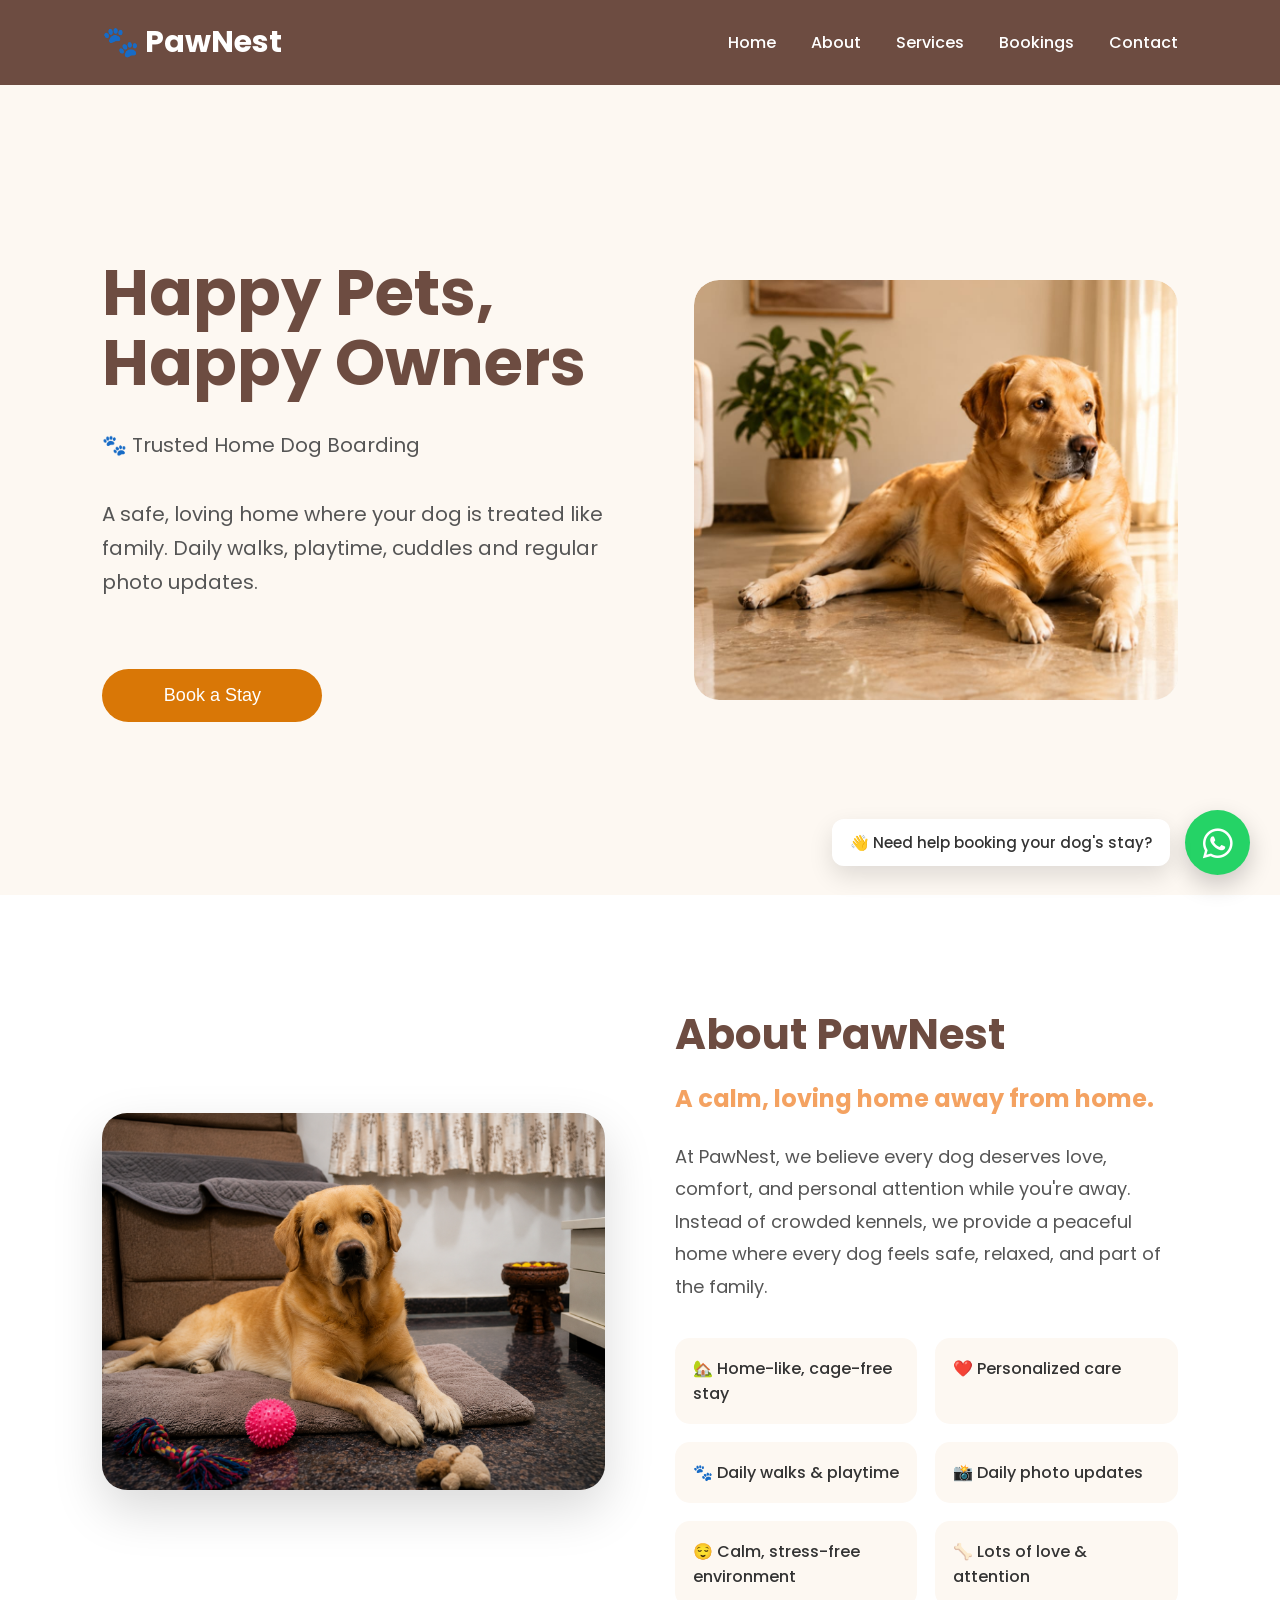
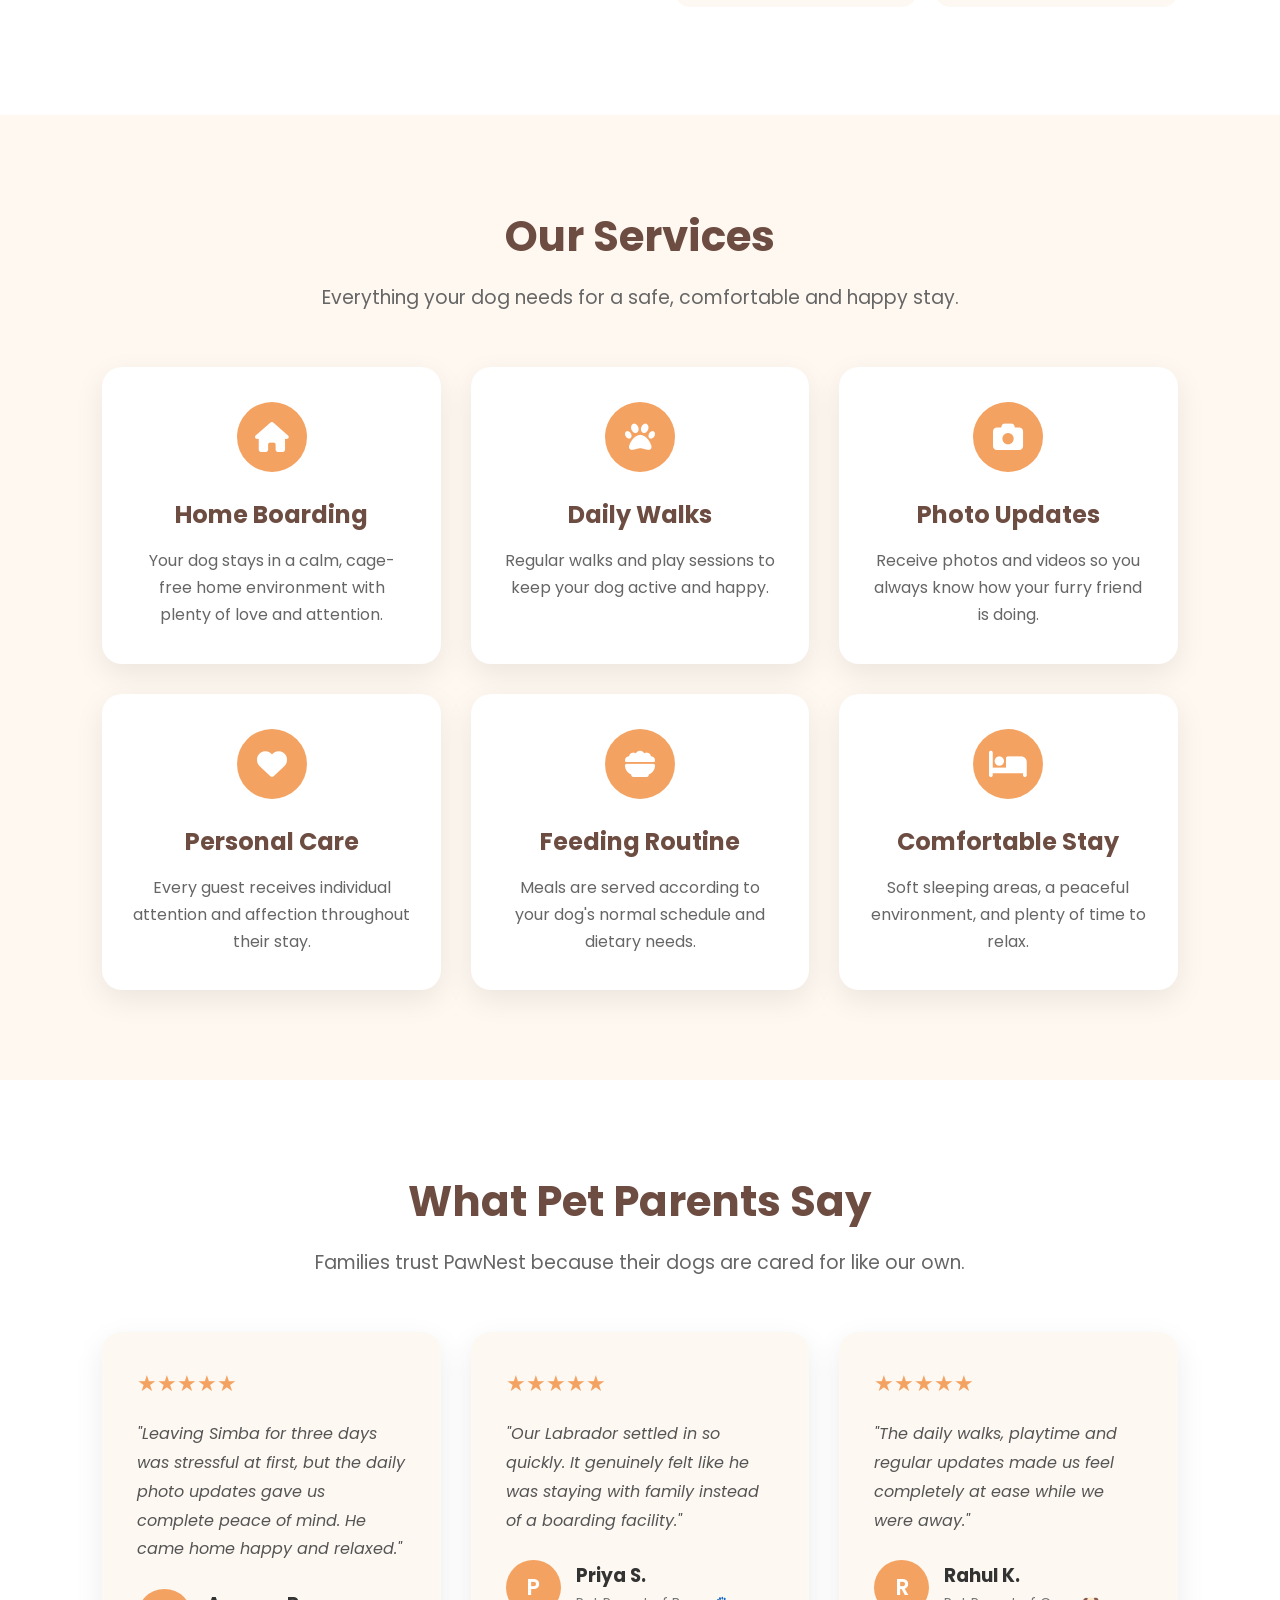
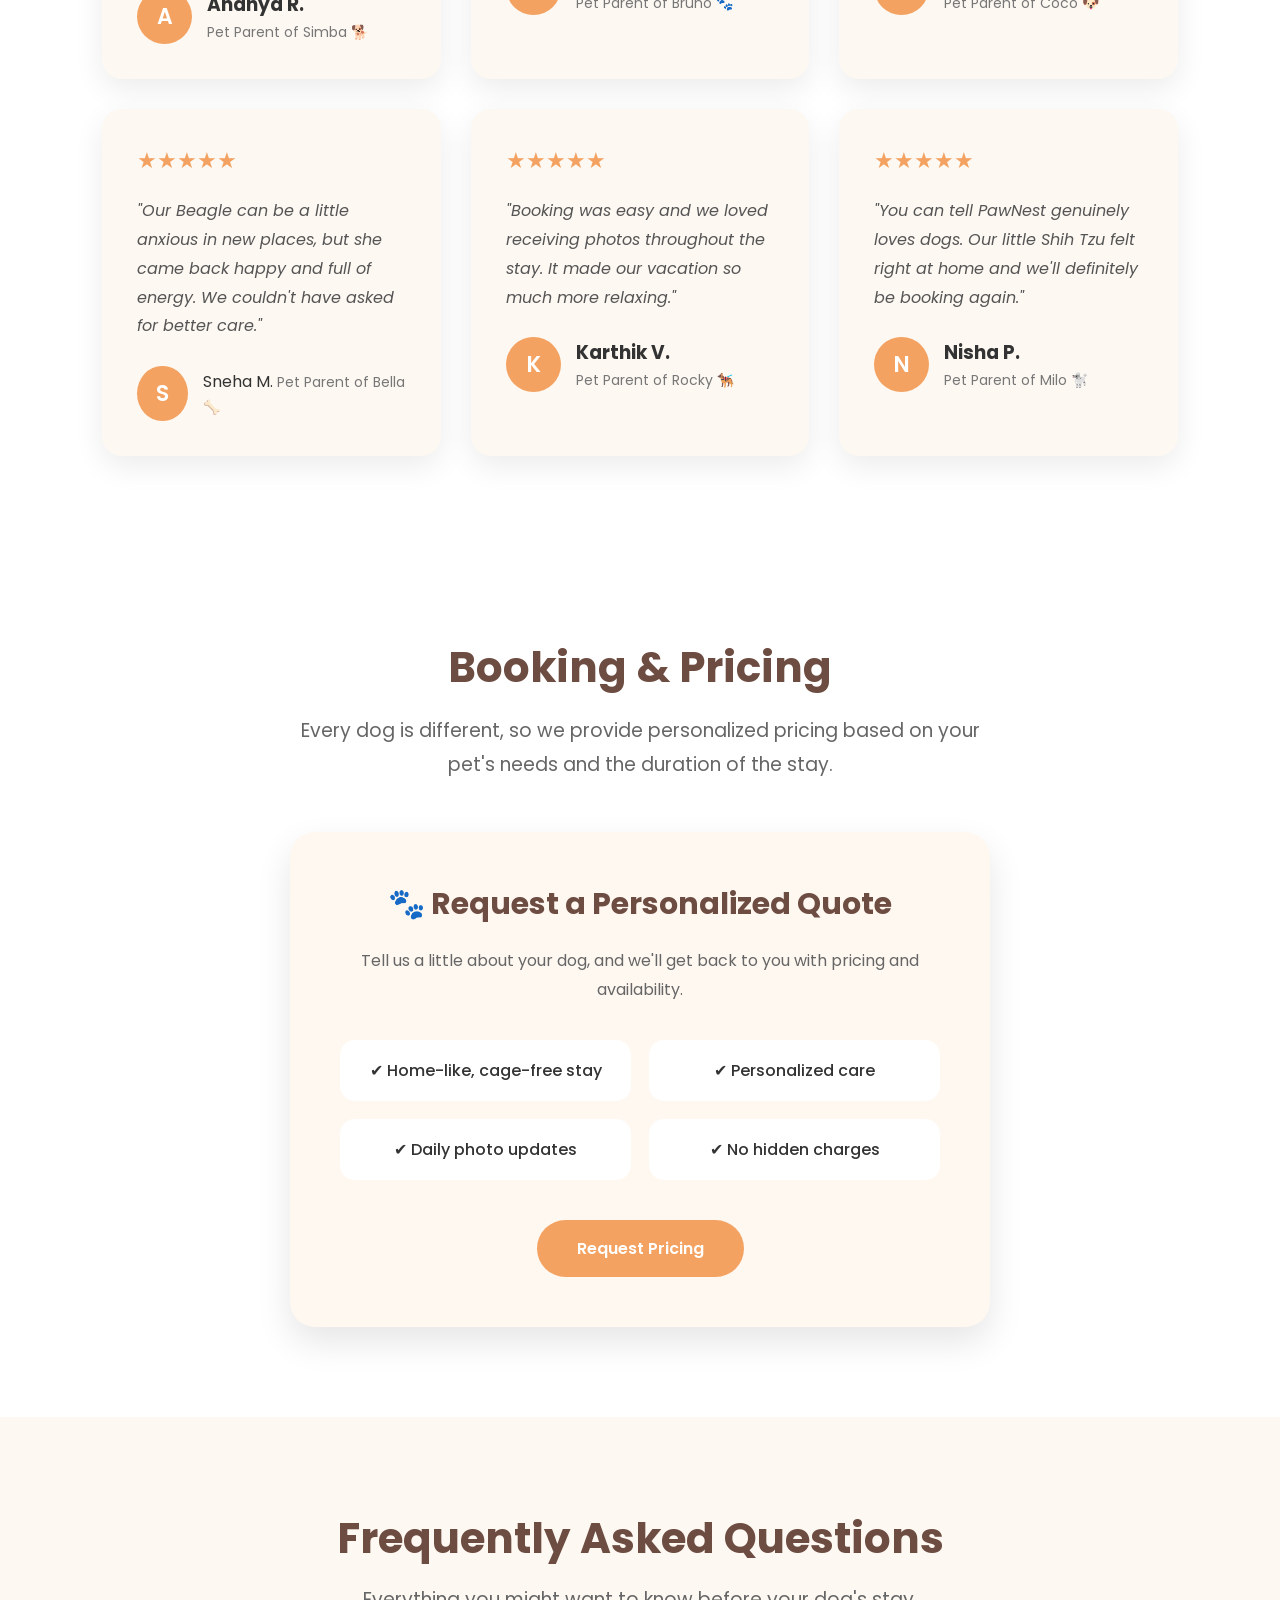
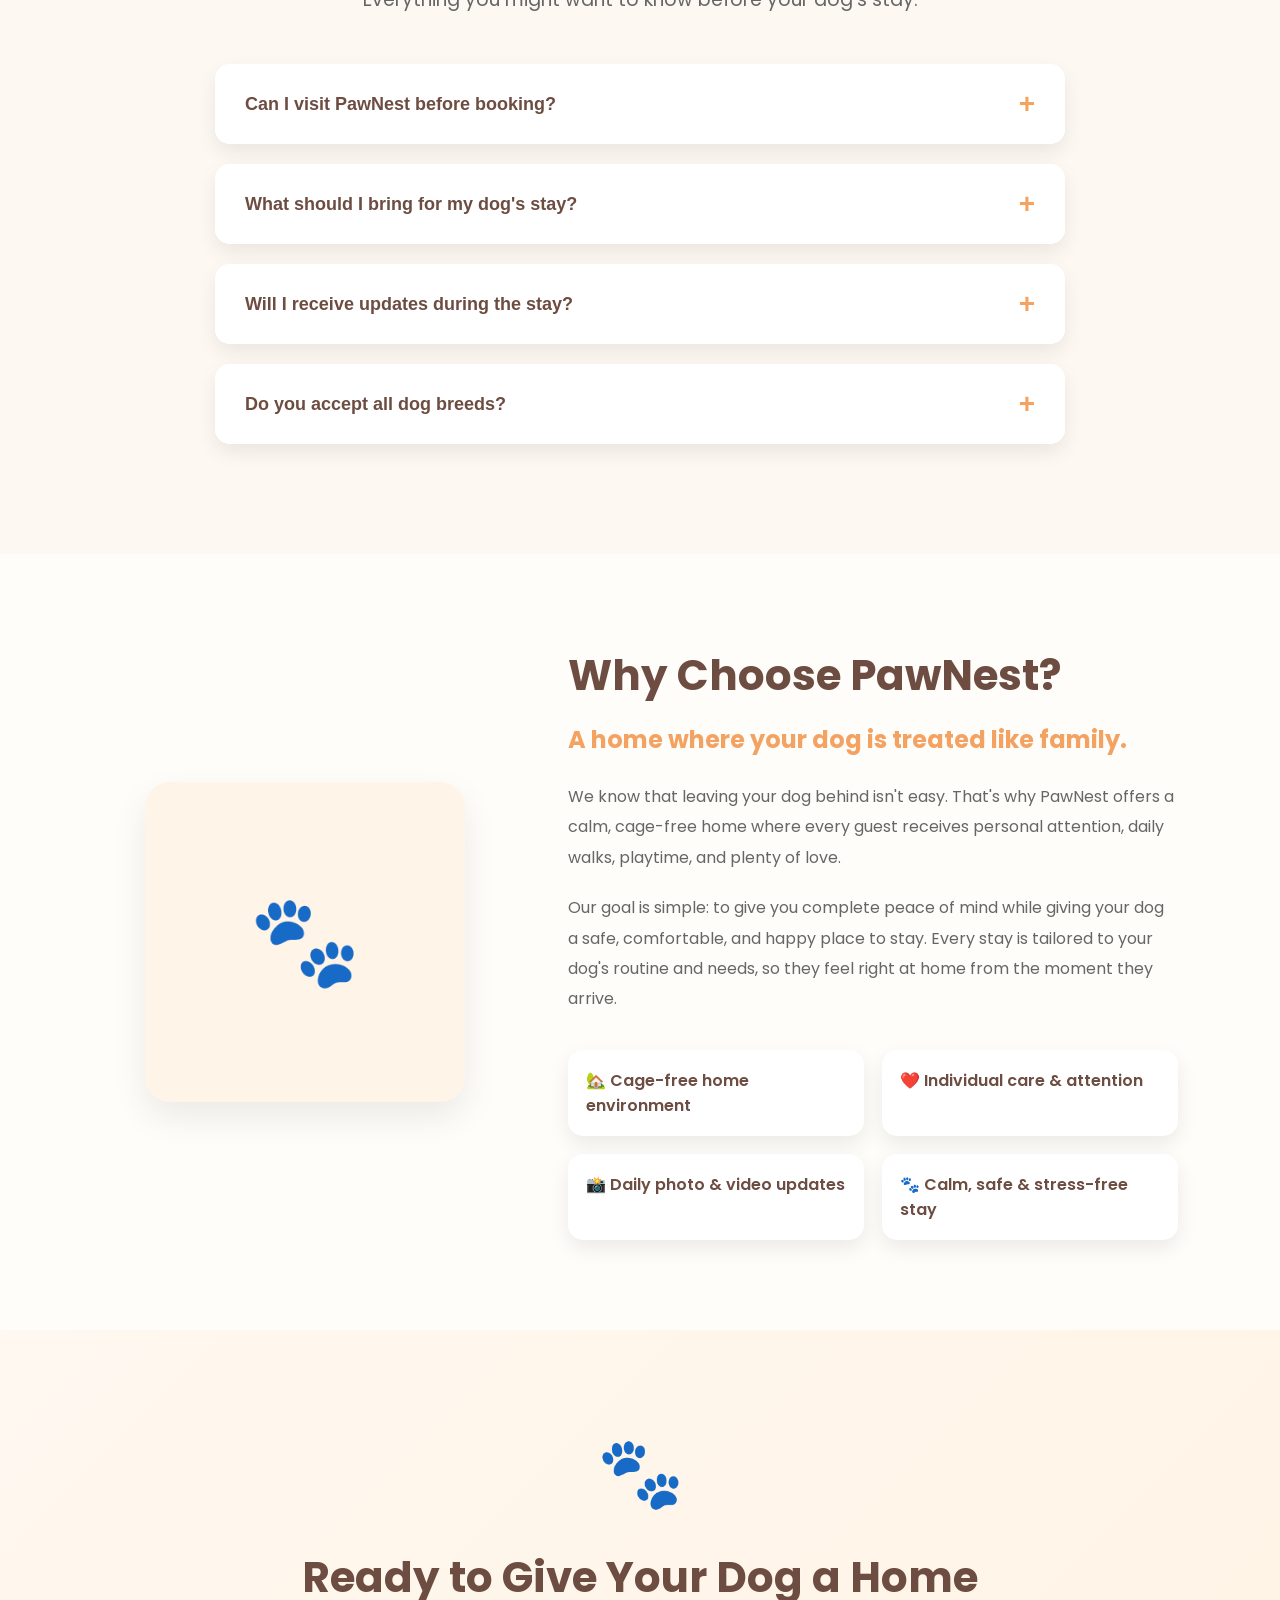
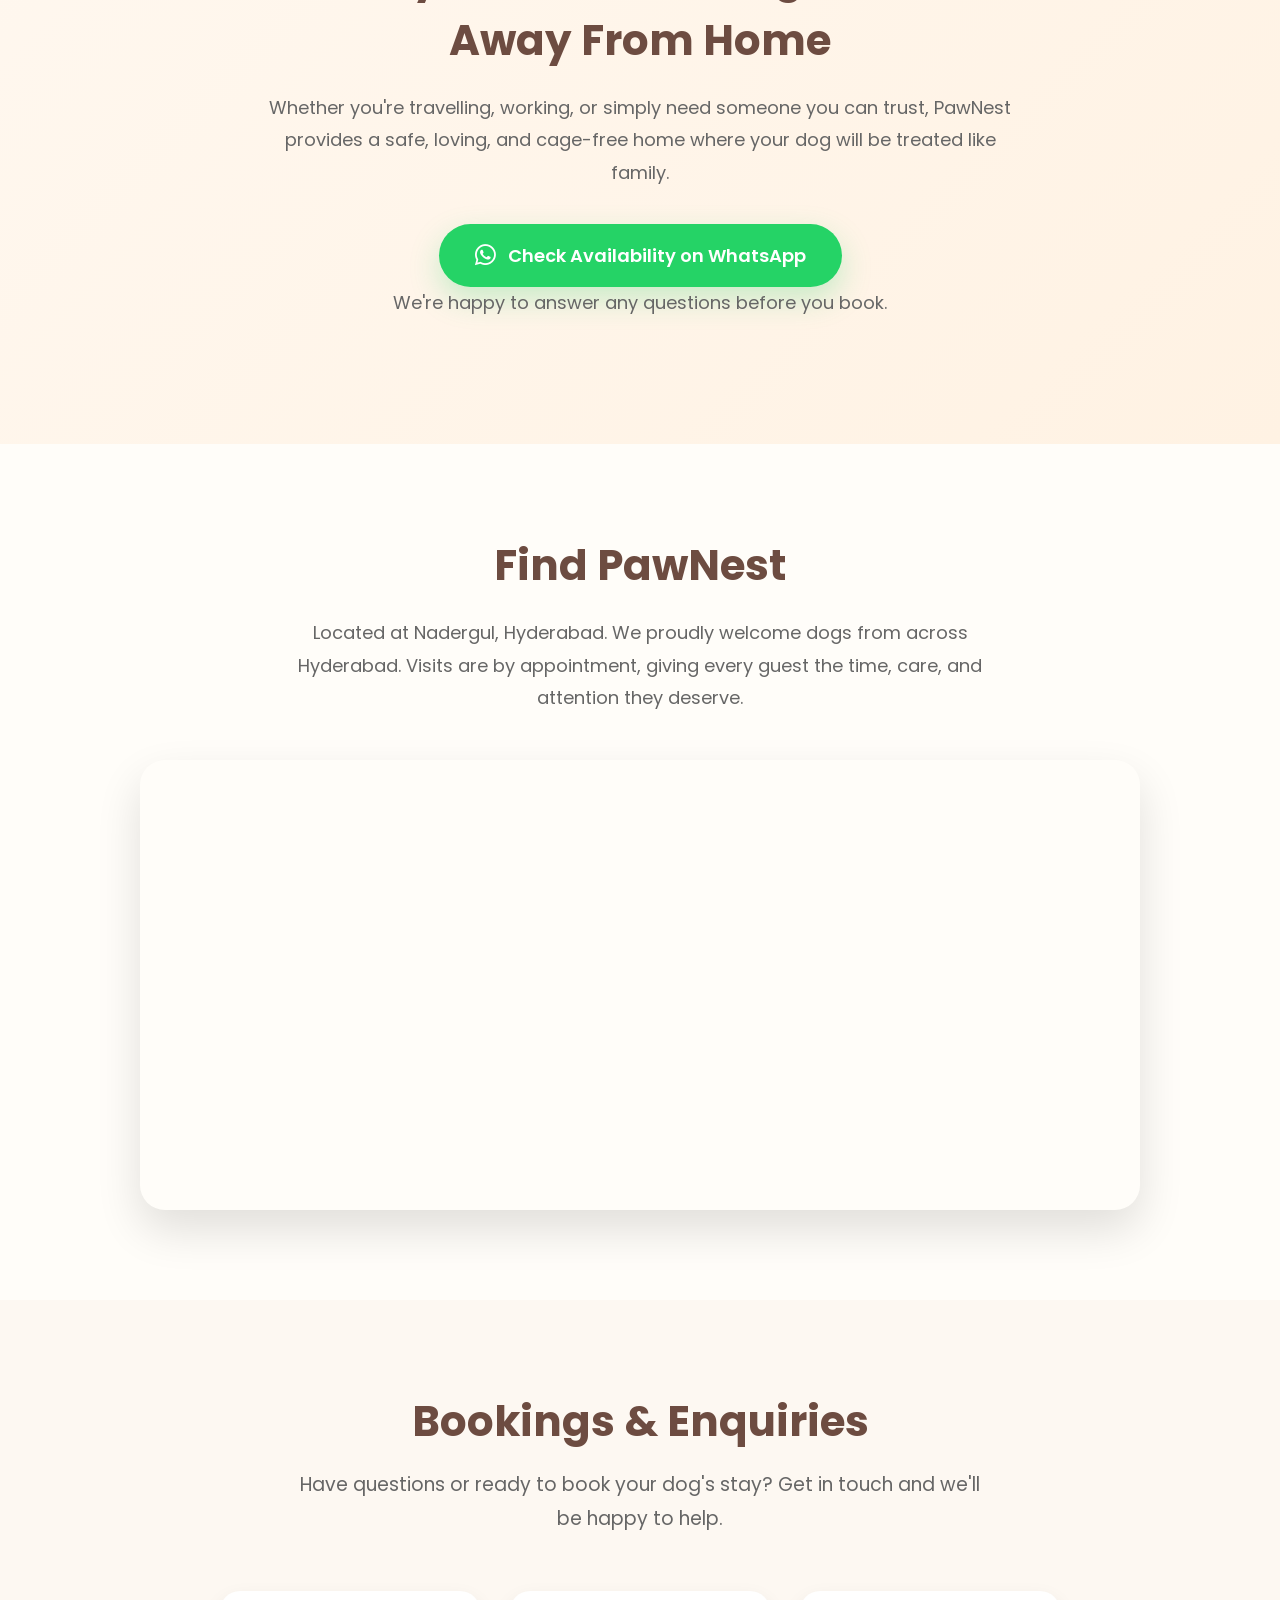
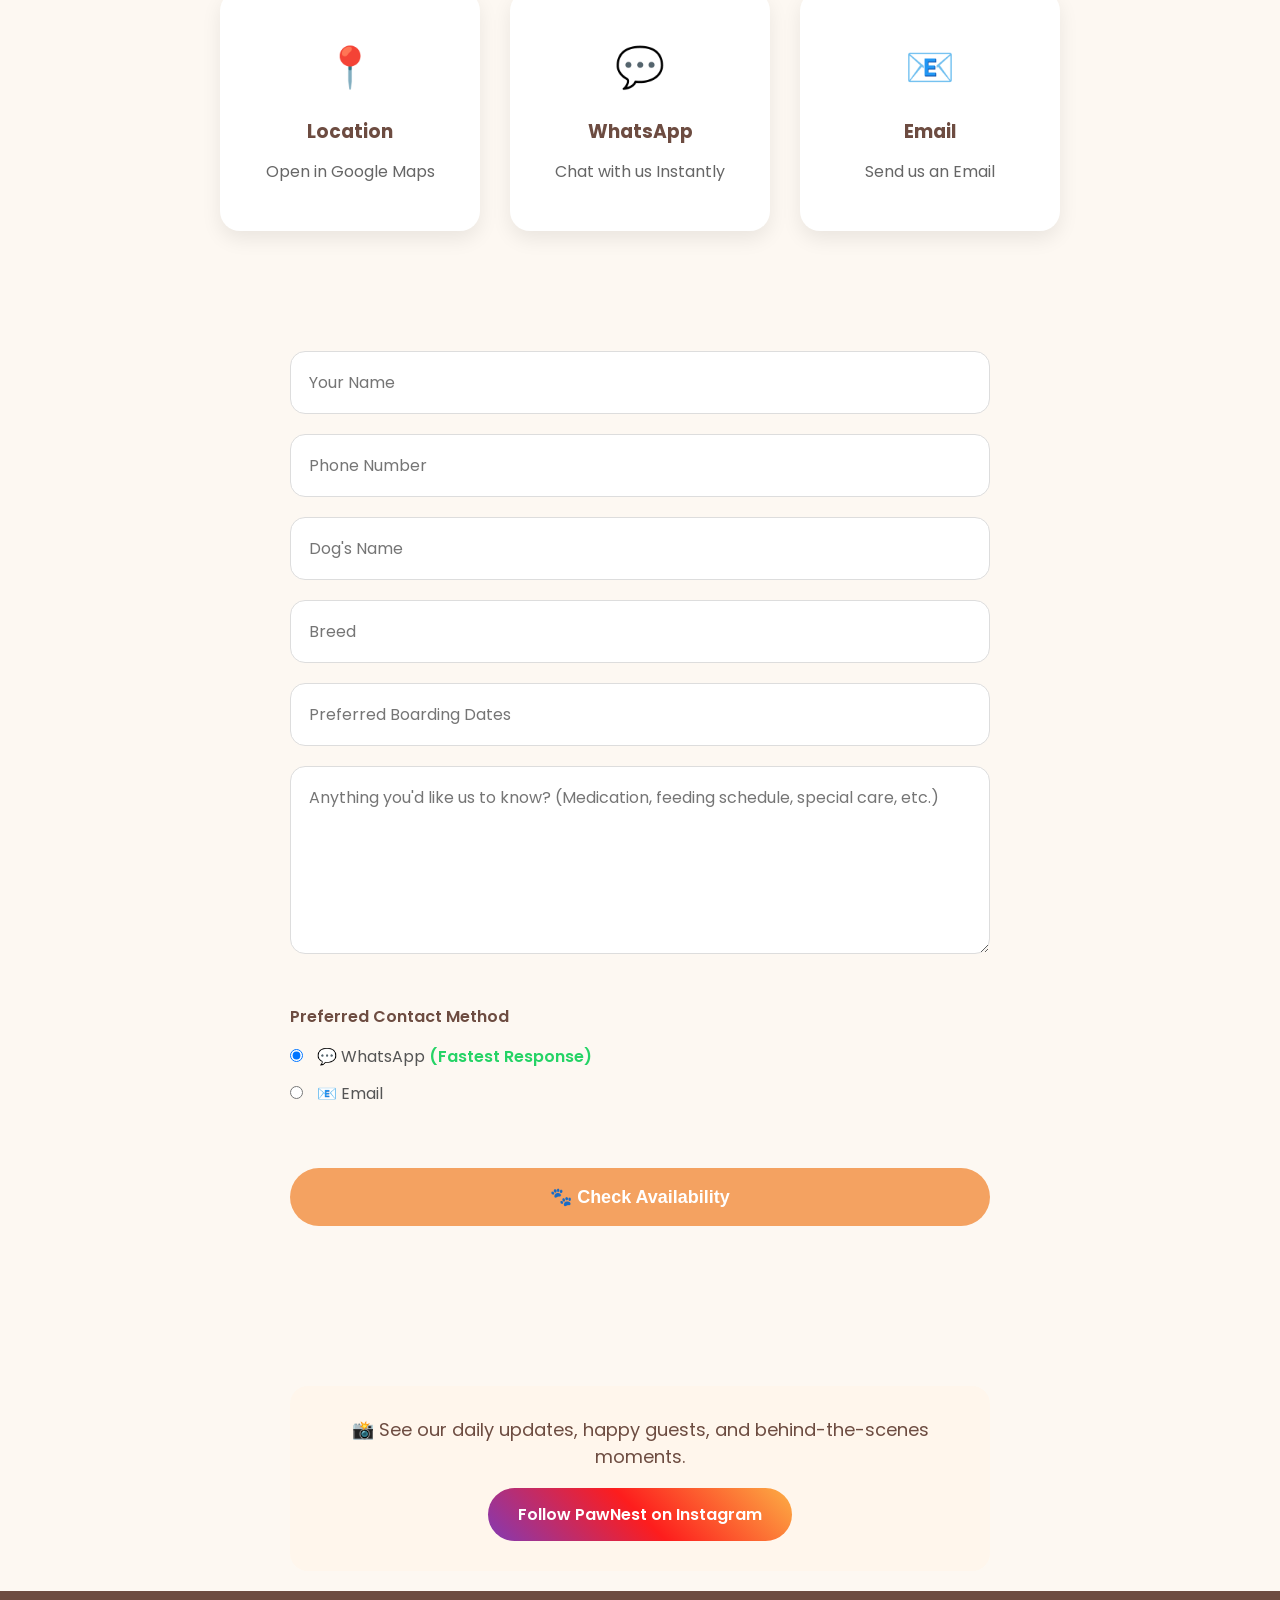
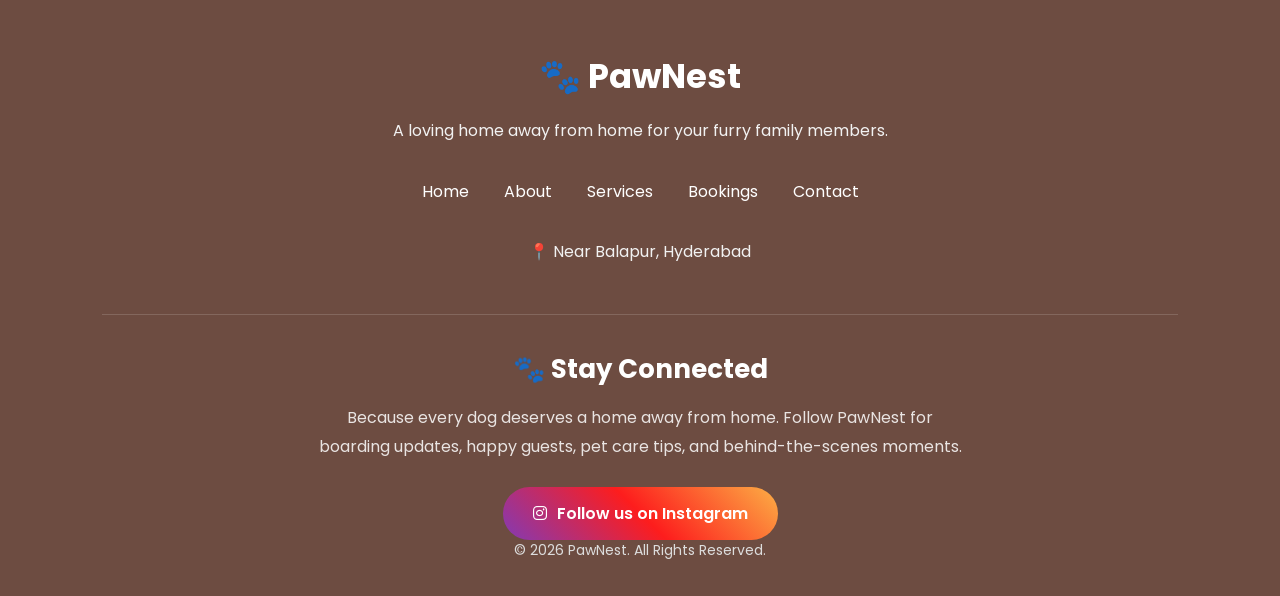
<file: index.html>
<!DOCTYPE html>
<html lang="en">
<head>
    <meta charset="UTF-8">
    <meta name="viewport" content="width=device-width, initial-scale=1.0">
    <title>PawNest | Trusted Dog Boarding in Hyderabad</title>
    <link rel="stylesheet" href="style.css">

    <link rel="icon" type="image/png" href="images/favicon.png">
    <link rel="apple-touch-icon" href="images/favicon.png">
    <link rel="preconnect" href="https://fonts.googleapis.com">
    <link href="https://fonts.googleapis.com/css2?family=Poppins:wght@300;400;600;700&display=swap" rel="stylesheet">
    <link rel="stylesheet" href="https://cdnjs.cloudflare.com/ajax/libs/font-awesome/6.7.2/css/all.min.css">
    <link rel="author" href="/humans.txt">

    <meta name="description"
    content="PawNest offers safe, cage-free dog boarding in Hyderabad with daily updates, loving care, and a comfortable home environment.">
    <meta name="robots" content="index, follow">
    <meta name="keywords"
    content="Dog Boarding Hyderabad, Pet Boarding Hyderabad, Cage Free Dog Boarding, Dog Hostel Hyderabad, PawNest">
    <meta name="author" content="PawNest">
    <meta name="theme-color" content="#6D4C41">

    <meta property="og:title" content="PawNest | Trusted Dog Boarding in Hyderabad">
    <meta property="og:description"
    content="Safe, cage-free dog boarding with daily updates, loving care, and a home away from home.">
    <meta property="og:type" content="website">
    <meta property="og:url" content="https://pawnestcare.netlify.app/">
    <meta property="og:site_name" content="PawNest">
    <meta property="og:image"
    content="https://pawnestcare.netlify.app/images/social-preview.jpg?v=2">
    <meta property="og:image:width" content="1200">
    <meta property="og:image:height" content="630">
</head>

<body>

    <div id="loader">

    <div class="loader-content">

        <div class="loader-paw">🐾</div>

        <h2>PawNest</h2>

        <p>Preparing a cozy stay...</p>

    </div>

</div>

<header class="navbar">

    <a href="#home" class="logo">
    🐾 PawNest
</a>

    <!-- Hamburger -->
    <div class="menu-toggle" id="menu-toggle">
        ☰
    </div>

    <nav id="nav-menu">

        <a href="#home">Home</a>
        <a href="#about">About</a>
        <a href="#services">Services</a>
        <a href="#booking">Bookings</a>
        <a href="#contact">Contact</a>

    </nav>

</header>
<main>

<section class="hero" id="home">

<div class="hero-text">

<h1>Happy Pets,<br>Happy Owners</h1>

<p class="tagline">🐾 Trusted Home Dog Boarding</p>

<p>
A safe, loving home where your dog is treated like family.
Daily walks, playtime, cuddles and regular photo updates.
</p>

<button id="bookBtn">Book a Stay</button>

</div>

<div class="hero-image">

<img src="Images/hero.jpg" alt="Labrador">

</div>

</section>

<section class="about reveal" id="about">

    <div class="about-image reveal item">
        <img src="Images/about-dog.jpg" alt="Our Labrador welcoming guests">
    </div>

    <div class="about-text">

        <h2>About PawNest</h2>

        <h3>A calm, loving home away from home.</h3>

        <p>
            At PawNest, we believe every dog deserves love, comfort, and personal attention while you're away.
            Instead of crowded kennels, we provide a peaceful home where every dog feels safe, relaxed, and part of the family.
        </p>

        <div class="features">

            <div>🏡 Home-like, cage-free stay</div>
            <div>❤️ Personalized care</div>
            <div>🐾 Daily walks & playtime</div>
            <div>📸 Daily photo updates</div>
            <div>😌 Calm, stress-free environment</div>
            <div>🦴 Lots of love & attention</div>

        </div>

    </div>

</section>

<section class="services reveal" id="services">

    <h2>Our Services</h2>

    <p class="services-intro">
        Everything your dog needs for a safe, comfortable and happy stay.
    </p>

    <div class="services-grid reveal-item">

        <div class="service-card reveal-item">
            <div class="icon">
                <i class="fa-solid fa-house"></i>
            </div>
            <h3>Home Boarding</h3>
            <p>Your dog stays in a calm, cage-free home environment with plenty of love and attention.</p>
        </div>

        <div class="service-card reveal-item">
            <div class="icon">
                <i class="fa-solid fa-paw"></i>
            </div>
            <h3>Daily Walks</h3>
            <p>Regular walks and play sessions to keep your dog active and happy.</p>
        </div>

        <div class="service-card reveal-item">
            <div class="icon">
                <i class="fa-solid fa-camera"></i>
            </div>
            <h3>Photo Updates</h3>
            <p>Receive photos and videos so you always know how your furry friend is doing.</p>
        </div>

        <div class="service-card reveal-item">
            <div class="icon">
                <i class="fa-solid fa-heart"></i>
            </div>
            <h3>Personal Care</h3>
            <p>Every guest receives individual attention and affection throughout their stay.</p>
        </div>

        <div class="service-card reveal-item">
            <div class="icon">
                <i class="fa-solid fa-bowl-food"></i>
            </div>
            <h3>Feeding Routine</h3>
            <p>Meals are served according to your dog's normal schedule and dietary needs.</p>
        </div>

        <div class="service-card reveal-item">
            <div class="icon">
                <i class="fa-solid fa-bed"></i>
            </div>
            <h3>Comfortable Stay</h3>
            <p>Soft sleeping areas, a peaceful environment, and plenty of time to relax.</p>
        </div>

    </div>

</section>

<section class="reviews reveal" id="reviews">

    <h2>What Pet Parents Say</h2>

    <p class="review-intro">
        Families trust PawNest because their dogs are cared for like our own.
    </p>

    <div class="review-grid reveal item">

        <div class="review-card">
            <div class="stars">★★★★★</div>

            <p>
                "Leaving Simba for three days was stressful at first, but the daily photo updates gave us complete peace of mind. He came home happy and relaxed."
            </p>

            <div class="review-user">
                <div class="avatar">A</div>

                <div>
                    <h3>Ananya R.</h3>
                    <span>Pet Parent of Simba 🐕</span>
                </div>
            </div>
        </div>

        <div class="review-card">
            <div class="stars">★★★★★</div>

            <p>
                "Our Labrador settled in so quickly. It genuinely felt like he was staying with family instead of a boarding facility."
            </p>

            <div class="review-user">
                <div class="avatar">P</div>

                <div>
                    <h3>Priya S.</h3>
                    <span>Pet Parent of Bruno 🐾</span>
                </div>
            </div>
        </div>

        <div class="review-card">
            <div class="stars">★★★★★</div>

            <p>
                "The daily walks, playtime and regular updates made us feel completely at ease while we were away."
            </p>

            <div class="review-user">
                <div class="avatar">R</div>

                <div>
                    <h3>Rahul K.</h3>
                    <span>Pet Parent of Coco 🐶</span>
                </div>
            </div>
        </div>

        <div class="review-card">
            <div class="stars">★★★★★</div>

            <p>
                "Our Beagle can be a little anxious in new places, but she came back happy and full of energy. We couldn't have asked for better care."
            </p>

            <div class="review-user">
                <div class="avatar">S</div>

                <div>
                    </h3>Sneha M.</h3>
                    <span>Pet Parent of Bella 🦴</span>
                </div>
            </div>
        </div>

        <div class="review-card">
            <div class="stars">★★★★★</div>

            <p>
                "Booking was easy and we loved receiving photos throughout the stay. It made our vacation so much more relaxing."
            </p>

            <div class="review-user">
                <div class="avatar">K</div>

                <div>
                    <h3>Karthik V.</h3>
                    <span>Pet Parent of Rocky 🐕‍🦺</span>
                </div>
            </div>
        </div>

        <div class="review-card">
            <div class="stars">★★★★★</div>

            <p>
                "You can tell PawNest genuinely loves dogs. Our little Shih Tzu felt right at home and we'll definitely be booking again."
            </p>

            <div class="review-user">
                <div class="avatar">N</div>

                <div>
                    <h3>Nisha P.</h3>
                    <span>Pet Parent of Milo 🐩</span>
                </div>
            </div>
        </div>

    </div>

</section>

<section class="pricing reveal" id="booking">

    <h2>Booking & Pricing</h2>

    <p class="pricing-intro">
        Every dog is different, so we provide personalized pricing based on your pet's needs and the duration of the stay.
    </p>

    <div class="pricing-card reveal item">

        <h3>🐾 Request a Personalized Quote</h3>

        <p>
            Tell us a little about your dog, and we'll get back to you with pricing and availability.
        </p>

        <div class="pricing-features">
            <div>✔ Home-like, cage-free stay</div>
            <div>✔ Personalized care</div>
            <div>✔ Daily photo updates</div>
            <div>✔ No hidden charges</div>
        </div>

        <a href="#contact" class="pricing-btn">
            Request Pricing
        </a>

    </div>

</section>

<section class="faq reveal" id="faq">

    <h2>Frequently Asked Questions</h2>

    <p class="faq-intro reveal item">
        Everything you might want to know before your dog's stay.
    </p>

    <div class="faq-container">

        <div class="faq-item">
            <button class="faq-question">
                Can I visit PawNest before booking?
                <span>+</span>
            </button>

            <div class="faq-answer">
                <p>
                    Absolutely! We encourage meet-and-greets so you and your dog can feel comfortable before booking.
                </p>
            </div>
        </div>

        <div class="faq-item">
            <button class="faq-question">
                What should I bring for my dog's stay?
                <span>+</span>
            </button>

            <div class="faq-answer">
                <p>
                    Please bring your dog's food if there any dietary restrictions, any medications, and anything that helps them feel at home, such as their favorite toy or blanket.
                </p>
            </div>
        </div>

        <div class="faq-item">
            <button class="faq-question">
                Will I receive updates during the stay?
                <span>+</span>
            </button>

            <div class="faq-answer">
                <p>
                    Yes! We regularly send photos and updates so you always know how your furry friend is doing.
                </p>
            </div>
        </div>

        <div class="faq-item">
            <button class="faq-question">
                Do you accept all dog breeds?
                <span>+</span>
            </button>

            <div class="faq-answer">
                <p>
                    Every dog is different. We discuss your dog's personality and needs beforehand to ensure PawNest is the right fit.
                </p>
            </div>
        </div>

    </div>

</section>

<section class="host reveal" id="host">

    <div class="host-image">

        <div class="host-placeholder">
            🐾
        </div>

    </div>

    <div class="host-text">

        <h2>Why Choose PawNest?</h2>

        <h3>A home where your dog is treated like family.</h3>

        <p>
            We know that leaving your dog behind isn't easy. That's why PawNest offers a calm, cage-free home where every guest receives personal attention, daily walks, playtime, and plenty of love.
        </p>

        <p>
            Our goal is simple: to give you complete peace of mind while giving your dog a safe, comfortable, and happy place to stay. Every stay is tailored to your dog's routine and needs, so they feel right at home from the moment they arrive.
        </p>

        <div class="host-highlights">

            <div>🏡 Cage-free home environment</div>
            <div>❤️ Individual care & attention</div>
            <div>📸 Daily photo & video updates</div>
            <div>🐾 Calm, safe & stress-free stay</div>

        </div>

    </div>

</section>

<section class="cta reveal">

    <div class="cta-content">

        <div class="cta-icon">🐾</div>

        <h2>Ready to Give Your Dog a Home Away From Home</h2>

        <p>
            Whether you're travelling, working, or simply need someone you can trust, PawNest provides a safe, loving, and cage-free home where your dog will be treated like family.
        </p>

        <a
            href="https://wa.me/918074480396?text=Hi!%20👋%0A%0AI'd%20like%20to%20know%20more%20about%20boarding%20availability%20for%20my%20dog."
            class="cta-btn"
            target="_blank">

            <i class="fa-brands fa-whatsapp"></i>
            Check Availability on WhatsApp

        </a>

        <p class="cta-small">
             We're happy to answer any questions before you book.
        </p>

    </div>

</section>

<section class="location reveal">

    <h2>Find PawNest</h2>

    <p class="location-intro">
        Located at Nadergul, Hyderabad.
We proudly welcome dogs from across Hyderabad. Visits are by appointment, giving every guest the time, care, and attention they deserve.
    </p>

    <div class="map-container">

        <iframe 
        title="PawNest location on Google Maps"
        src="https://www.google.com/maps/embed?pb=!1m18!1m12!1m3!1d3809.8208878301934!2d78.53323912499505!3d17.275898233592436!2m3!1f0!2f0!3f0!3m2!1i1024!2i768!4f13.1!3m3!1m2!1s0x3bcba3baf84342d1%3A0xcfedef6d0551f076!2sGreen%20Homes%20Colony%2C%20Nadargul%2C%20Telangana%20501510!5e0!3m2!1sen!2sin!4v1784207084163!5m2!1sen!2sin" width="600" height="450" style="border:0;" allowfullscreen="" loading="lazy" referrerpolicy="strict-origin-when-cross-origin">
        loading="lazy"
        referrerpolicy="no-referrer-when-downgrade"
        allowfullscreen>
    </iframe>

    </div>

</section>

<section class="contact reveal" id="contact">

    <h2>Bookings & Enquiries</h2>

    <p class="contact-intro">
        Have questions or ready to book your dog's stay? Get in touch and we'll be happy to help.
    </p>

    <div class="contact-grid">

<div class="contact-grid">

    <a href="https://maps.app.goo.gl/H15oedhs2aMfd7Sx5"
       target="_blank"
       class="contact-card">
        <div class="contact-icon">📍</div>
        <h3>Location</h3>
        <p>Open in Google Maps</p>
    </a>

    <a href="https://wa.me/918074480396"
       target="_blank"
       class="contact-card">
        <div class="contact-icon">💬</div>
        <h3>WhatsApp</h3>
        <p>Chat with us Instantly</p>
    </a>

    <a href="mailto:bookings.pawnest@gmail.com"
       class="contact-card">
        <div class="contact-icon">📧</div>
        <h3>Email</h3>
        <p>Send us an Email</p>
    </a>

</div>

    </div>

    <form class="contact-form" id="contactForm">

    <input
        type="text"
        id="name"
        placeholder="Your Name"
        required>

    <input
        type="tel"
        id="phone"
        placeholder="Phone Number"
        required>

    <input
        type="text"
        id="dogName"
        placeholder="Dog's Name"
        required>

    <input
        type="text"
        id="breed"
        placeholder="Breed"
        required>

    <input
        type="text"
        id="dates"
        placeholder="Preferred Boarding Dates"
        required>

    <textarea
        id="notes"
        rows="6"
        placeholder="Anything you'd like us to know? (Medication, feeding schedule, special care, etc.)"></textarea>

    <div class="contact-method">

        <p>Preferred Contact Method</p>

        <label>
            <input
                type="radio"
                name="contact"
                value="whatsapp"
                checked>

            💬 WhatsApp <span>(Fastest Response)</span>
        </label>

        <label>
            <input
                type="radio"
                name="contact"
                value="email">

            📧 Email
        </label>

    </div>

    <button type="submit">
        🐾 Check Availability
    </button>

</form>

</section>

<a
    href="https://wa.me/918074480396?text=Hi!%20%F0%9F%91%8B%0A%0AI%20would%20like%20to%20know%20more%20about%20boarding%20availability%20for%20my%20dog."
    class="whatsapp-btn"
    target="_blank"
    aria-label="Chat on WhatsApp">

    <span class="whatsapp-tooltip">
        👋 Need help booking your dog's stay?
    </span>

    <i class="fa-brands fa-whatsapp"></i>

</a>


    <div class="instagram-banner reveal">

    <p>📸 See our daily updates, happy guests, and behind-the-scenes moments.</p>

    <a href="YOUR_INSTAGRAM_LINK"
       target="_blank"
       class="instagram-btn">
        Follow PawNest on Instagram
    </a>

</div>
</main>

<footer class="footer">

    <div class="footer-logo">
        🐾 PawNest
    </div>

    <p class="footer-tagline">
        A loving home away from home for your furry family members.
    </p>

    <div class="footer-links">
        <a href="#home">Home</a>
        <a href="#about">About</a>
        <a href="#services">Services</a>
        <a href="#pricing">Bookings</a>
        <a href="#contact">Contact</a>
    </div>

    <p class="footer-location">
        📍 Near Balapur, Hyderabad
    </p>
    
    <div class="social-section">

    <h3>🐾 Stay Connected</h3>

    <p>
        Because every dog deserves a home away from home.
        Follow PawNest for boarding updates, happy guests,
        pet care tips, and behind-the-scenes moments.
    </p>

    <a
        href="https://instagram.com/pawnest_hyderabad"
        target="_blank"
        rel="noopener noreferrer"
        class="instagram-btn">

        <i class="fab fa-instagram"></i>
        Follow us on Instagram

    </a>

</div>

    <p class="copyright">
        © 2026 PawNest. All Rights Reserved.
    </p>

</footer>

<button id="backToTop" class="back-to-top">
    <i class="fa-solid fa-arrow-up"></i>
</button>

<script src="script.js"></script>

</body>
</html>
</file>
<file: style.css>
html{
    scroll-behavior:smooth;
}

*{
    margin:0;
    padding:0;
    box-sizing:border-box;
}

body{
    font-family:'Poppins',sans-serif;
    background:#FDF8F2;
    color:#333;
}

section{
    scroll-margin-top:80px;
}

.host-highlights div,
.requirement-card,
.price-card,
.contact-card,
.faq-item{

    transition:transform .3s ease,
               box-shadow .3s ease;

}

.host-highlights div:hover,
.requirement-card:hover,
.price-card:hover,
.contact-card:hover,
.faq-item:hover{

    transform:translateY(-8px);
    box-shadow:0 20px 40px rgba(0,0,0,.12);

}

button:focus,
a:focus,
input:focus,
textarea:focus{
    outline:3px solid #F4A261;
    outline-offset:3px;
}

/* Navigation */

.navbar{
    display:flex;
    justify-content:space-between;
    align-items:center;
    padding:20px 8%;
    background:#6D4C41;
    color:white;
    position:sticky;
    top:0;
    z-index:1000;
    transition: transform .3s ease, box-shadow .3s ease;

}

.navbar.hide{
    transform: translateY(calc(-100% - 5px));  
}

.logo{
    font-size:30px;
    font-weight:700;
    color: white;
    text-decoration: none;
    cursor: pointer;
}

nav{
    display:flex;
    gap:35px;
}

nav a{
    color:white;
    text-decoration:none;
    font-weight:500;
    transition:.3s;
}

nav a:hover{
    color:#F4A261;
}

/* Hero */

.hero{
    display:flex;
    justify-content:space-between;
    align-items:center;
    padding:80px 8%;
    min-height:90vh;
}

.hero-subtitle{
    justify-content:center;
}

.hero-text{
    width:48%;
}

.hero-text h1{
    font-size:64px;
    line-height:1.1;
    color:#6D4C41;
}

.hero-text p{
    margin-top:30px;
    margin-bottom:35px;
    font-size:20px;
    color:#555;
    line-height:1.7;
}

.hero button{
    padding:16px 36px;
    width: 220px;
    border:none;
    border-radius:50px;
    background:#D97706;
    color:white;
    font-size:18px;
    cursor:pointer;
    transition:.3s;
    margin-top:35px;
}

.hero button:hover,
.submit-btn:hover{
    transform:translateY(-3px) scale(1.03);
}

.hero-image{
    width:45%;
    max-width:600px;
    height:420px;
    overflow:hidden;
    border-radius:25px;
}

.hero-image:hover img{
    transform:scale(1.03);
}

.hero-image img{
    width:100%;
    height:100%;
    object-fit:cover;
    object-position:center;
    border-radius:25px;
    box-shadow:0 25px 60px rgba(0,0,0,.15);
    transition: transform .5s ease;
}

.menu-toggle{
    display:none;
    font-size:32px;
    cursor:pointer;
    color:white;
}
/* About Section */

.about{
    display:flex;
    justify-content:space-between;
    align-items:center;
    padding:100px 8%;
    gap:70px;
    background:white;
    min-height:calc(100vh - 80px);
}

.about-image{
    flex:1;
}

.about-image img{
    width:100%;
    border-radius:25px;
    box-shadow:0 20px 50px rgba(0,0,0,.15);
}

.about-text{
    flex:1;
}

.about-text h2{
    font-size:42px;
    color:#6D4C41;
    margin-bottom:15px;
}

.about-text h3{
    font-size:24px;
    color:#F4A261;
    margin-bottom:25px;
}

.about-text p{
    font-size:18px;
    line-height:1.8;
    color:#555;
    margin-bottom:35px;
}

.features{
    display:grid;
    grid-template-columns:repeat(2,1fr);
    gap:18px;
}

.features div{
    background:#FDF8F2;
    padding:18px;
    border-radius:15px;
    font-weight:500;
}

/* =========================
   Services
========================= */

.services{
    padding:90px 8%;
    background:#FFF8F1;
    text-align:center;
}

.services h2{
    font-size:42px;
    color:#6D4C41;
    margin-bottom:15px;
}

.services-intro{
    font-size:19px;
    color:#666;
    margin-bottom:55px;
}

.services-grid{
    display:grid;
    grid-template-columns:repeat(3,1fr);
    gap:30px;
}

.service-card{
    background:white;
    padding:35px 30px;
    border-radius:20px;
    box-shadow:0 10px 30px rgba(0,0,0,.08);

    transition:
        transform .3s ease,
        box-shadow .3s ease;
}

.icon{
    transition:transform .3s ease;
}

.service-card:hover .icon{
    transform:scale(1.1);
}

.service-card:hover{
    transform: translateY(-12px) scale(1.02) !important;
    box-shadow: 0 20px 45px rgba(0,0,0,.16) !important;
}

.icon{
    width:70px;
    height:70px;
    margin:0 auto 25px;
    background:#F4A261;
    color:white;
    border-radius:50%;
    display:flex;
    align-items:center;
    justify-content:center;
    font-size:30px;
}

.service-card h3{
    color:#6D4C41;
    margin-bottom:15px;
    font-size:24px;
}

.service-card p{
    color:#666;
    line-height:1.7;
}

/* =========================
   Reviews
========================= */

.reviews{
    padding:90px 8%;
    background:white;
    text-align:center;
}

.reviews h2{
    font-size:42px;
    color:#6D4C41;
    margin-bottom:15px;
}

.review-intro{
    font-size:19px;
    color:#666;
    margin-bottom:55px;
}

.review-grid{
    display:grid;
    grid-template-columns:repeat(3,1fr);
    gap:30px;
}

.review-card{
    background:#FDF8F2;
    padding:35px;
    border-radius:20px;
    box-shadow:0 10px 30px rgba(0,0,0,.08);
    transition:.3s;
    text-align:left;
}

.review-card:hover{
    transform:translateY(-8px);
}

.stars{
    color:#F4A261;
    font-size:22px;
    margin-bottom:20px;
}

.review-card p{
    color:#555;
    line-height:1.8;
    margin-bottom:25px;
    font-style:italic;
}

.review-user{
    display:flex;
    align-items:center;
    gap:15px;
}

.avatar{
    width:55px;
    height:55px;
    border-radius:50%;
    background:#F4A261;
    color:white;
    display:flex;
    align-items:center;
    justify-content:center;
    font-size:22px;
    font-weight:600;
}

.review-user h4{
    color:#6D4C41;
    margin-bottom:5px;
}

.review-user span{
    color:#777;
    font-size:14px;
}

/* =========================
   FAQ
========================= */

.faq{
    padding:90px 8%;
    background:#FDF8F2;
    text-align:center;
}

.faq h2{
    font-size:42px;
    color:#6D4C41;
    margin-bottom:15px;
}

.faq-intro{
    font-size:19px;
    color:#666;
    margin-bottom:50px;
}

.faq-container{
    max-width:850px;
    margin:auto;
}

.faq-item{
    background:white;
    border-radius:15px;
    margin-bottom:20px;
    overflow:hidden;
    box-shadow:0 8px 20px rgba(0,0,0,.08);
}

.faq-question{
    width:100%;
    border:none;
    background:white;
    padding:24px 30px;
    font-size:18px;
    font-weight:600;
    color:#6D4C41;
    display:flex;
    justify-content:space-between;
    align-items:center;
    cursor:pointer;
    text-align:left;
    transition:.3s;
}

.faq-question:hover{
    background:#FFF6EC;
}

.faq-question span{
    font-size:28px;
    color:#F4A261;
    transition:.3s;
}

.faq-answer{
    max-height:0;
    overflow:hidden;
    transition:max-height .35s ease;
}

.faq-answer p{
    padding:20px 30px 25px;
    color:#666;
    line-height:1.8;
    text-align:left;
}

.faq-item.active .faq-question span{
    transform:rotate(45deg);
}

/* =========================
   Why Choose PawNest
========================= */

.host{
    padding:90px 8%;
    display:grid;
    grid-template-columns:1fr 1.5fr;
    gap:60px;
    align-items:center;
    background:#FFFDF9;
}

.host-image{
    display:flex;
    justify-content:center;
}

.host-placeholder{
    width:320px;
    height:320px;
    background:#FFF4E8;
    border-radius:25px;
    display:flex;
    align-items:center;
    justify-content:center;
    font-size:90px;
    box-shadow:0 15px 35px rgba(0,0,0,.08);
}

.host-text h2{
    font-size:42px;
    color:#6D4C41;
    margin-bottom:15px;
}

.host-text h3{
    font-size:24px;
    color:#F4A261;
    margin-bottom:25px;
}

.host-text p{
    color:#666;
    line-height:1.9;
    margin-bottom:20px;
}

.host-highlights{
    display:grid;
    grid-template-columns:repeat(2,1fr);
    gap:18px;
    margin-top:35px;
}

.host-highlights div{
    background:white;
    padding:18px;
    border-radius:15px;
    box-shadow:0 8px 20px rgba(0,0,0,.08);
    font-weight:600;
    color:#6D4C41;
}

/* =========================
   Call To Action
========================= */

.cta{
    padding:90px 8%;
    background:linear-gradient(135deg,#FFF8F0,#FFF2E3);
    text-align:center;
}

.cta-content{
    max-width:750px;
    margin:auto;
}

.cta-icon{
    font-size:70px;
    margin-bottom:20px;
}

.cta h2{
    font-size:42px;
    color:#6D4C41;
    margin-bottom:20px;
}

.cta p{
    color:#666;
    font-size:18px;
    line-height:1.8;
    margin-bottom:35px;
}

.cta-btn{
    display:inline-flex;
    align-items:center;
    gap:12px;
    background:#25D366;
    color:white;
    text-decoration:none;
    padding:18px 36px;
    border-radius:50px;
    font-size:18px;
    font-weight:600;
    box-shadow:0 12px 30px rgba(37,211,102,.25);
    transition:.3s;
}

.cta-btn:hover{
    transform:translateY(-3px);
    box-shadow:0 18px 40px rgba(37,211,102,.35);
}

.cta-btn i{
    font-size:24px;
}

.cta-note{
    margin-top:20px;
    font-size:15px;
    color:#888;
}

/* =========================
   Location
========================= */

.location{
    padding:90px 8%;
    background:#FFFDF9;
    text-align:center;
}

.location h2{
    font-size:42px;
    color:#6D4C41;
    margin-bottom:20px;
}

.location-intro{
    max-width:700px;
    margin:0 auto 45px;
    color:#666;
    line-height:1.8;
    font-size:18px;
}

.map-container{
    max-width:1000px;
    margin:auto;
    border-radius:25px;
    overflow:hidden;
    box-shadow:0 20px 45px rgba(0,0,0,.12);
}

.map-container iframe{
    width:100%;
    height:450px;
    border:0;
    display:block;
}

/* =========================
   Booking & Pricing
========================= */

.pricing{
    padding:90px 8%;
    background:white;
    text-align:center;
}

.pricing h2{
    font-size:42px;
    color:#6D4C41;
    margin-bottom:15px;
}

.pricing-intro{
    max-width:700px;
    margin:0 auto 50px;
    font-size:19px;
    color:#666;
    line-height:1.8;
}

.pricing-card{
    max-width:700px;
    margin:auto;
    background:#FFF8F1;
    padding:50px;
    border-radius:25px;
    box-shadow:0 15px 35px rgba(0,0,0,.10);
}

.pricing-card h3{
    color:#6D4C41;
    font-size:30px;
    margin-bottom:20px;
}

.pricing-card p{
    color:#666;
    line-height:1.8;
    margin-bottom:35px;
}

.pricing-features{
    display:grid;
    grid-template-columns:repeat(2,1fr);
    gap:18px;
    margin-bottom:40px;
}

.pricing-features div{
    background:white;
    padding:18px;
    border-radius:15px;
    font-weight:500;
}

.pricing-btn{
    display:inline-block;
    padding:16px 40px;
    background:#F4A261;
    color:white;
    text-decoration:none;
    border-radius:50px;
    font-weight:600;
    transition:.3s;
}

.pricing-btn:hover{
    transform:translateY(-4px);
}

/* =========================
   Contact
========================= */

.contact{
    padding:90px 8%;
    background:#FDF8F2;
    text-align:center;
}

.contact h2{
    font-size:42px;
    color:#6D4C41;
    margin-bottom:15px;
}

.contact-intro{
    max-width:700px;
    margin:0 auto 55px;
    font-size:19px;
    color:#666;
    line-height:1.8;
}

.contact-grid{
    display:grid;
    justify-content: center;
    grid-template-columns: repeat(3, 260px);
    gap:30px;
    width: fit-content;
    margin: 0 auto 60px;
}

.contact-card{
    background: white;
    padding: 35px;
    border-radius: 20px;
    box-shadow: 0 8px 20px rgba(0,0,0,.08);
    display: flex;
    flex-direction: column;
    justify-content: center;
    align-items: center;
    min-height: 240px;
    text-align: center;
    text-decoration: none;
    color: inherit;
    cursor: pointer;
    flex: 0 1 260px;
    transition: transform .3s ease, box-shadow .3s ease;
}

.contact-card p{
    overflow-wrap:anywhere;
    color:#666;
    line-height:1.7;
}

.contact-card:hover{
    transform:translateY(-6px);
    box-shadow: 0 14px 30px rgba(0,0,0,.12);
}

.contact-card:hover .contact-icon{
    transform: scale(1.1);
}

.contact-card:focus{
    outline:3px solid #F4A261;
    outline-offset:4px;
}

.contact-icon{
    font-size:40px;
    margin-bottom:20px;
    transition: transform .3s ease;
}

.contact-card h3{
    color:#6D4C41;
    margin-bottom:12px;
}

.contact-form{
    max-width:700px;
    margin:auto;
    display:flex;
    flex-direction:column;
    gap:20px;
}

.contact-form input,
.contact-form textarea{
    padding:18px;
    border:1px solid #ddd;
    border-radius:15px;
    font-size:16px;
    font-family:'Poppins',sans-serif;
}

.contact-form textarea{
    resize:vertical;
}

.contact-form button{
    padding:18px;
    border:none;
    border-radius:50px;
    background:#F4A261;
    color:white;
    font-size:18px;
    font-weight:600;
    cursor:pointer;
    transition:.3s;
}

.contact-form button:hover{
    transform:translateY(-3px);
}

.contact-method{
    margin:30px 0;
    text-align:left;
}

.contact-method p{
    font-weight:600;
    margin-bottom:15px;
    color:#6D4C41;
}

.contact-method label{
    display:block;
    margin-bottom:12px;
    cursor:pointer;
    color:#555;
    font-size:16px;
}

.contact-method input[type="radio"]{
    margin-right:10px;
}

.contact-method span{
    color:#25D366;
    font-weight:600;
}

.instagram-banner{

    margin:70px auto 20px;
    padding:30px;
    max-width:700px;

    background:#FFF6EC;

    border-radius:18px;

    text-align:center;

}

.instagram-banner p{

    color:#6D4C41;
    font-size:18px;
    margin-bottom:18px;

}

.instagram-btn{

    display:inline-block;

    background:#E1306C;
    color:white;

    text-decoration:none;

    padding:15px 32px;

    border-radius:50px;

    font-weight:600;

    transition:.3s;

}

.instagram-btn:hover{

    transform:translateY(-3px);

}

/* =========================
   Footer
========================= */

.footer{
    background:#6D4C41;
    color:white;
    text-align:center;
    padding:60px 8% 35px;
}

.footer-logo{
    font-size:34px;
    font-weight:700;
    margin-bottom:15px;
}

.footer-tagline{
    color:#f2f2f2;
    max-width:550px;
    margin:0 auto 35px;
    line-height:1.7;
}

.footer-links{
    display:flex;
    justify-content:center;
    gap:35px;
    flex-wrap:wrap;
    margin-bottom:35px;
}

.footer-links a{
    color:white;
    text-decoration:none;
    transition:.3s;
}

.footer-links a:hover{
    color:#F4A261;
}

.footer-location{
    margin-bottom:20px;
    color:#f2f2f2;
}

.copyright{
    font-size:14px;
    color:#ddd;
}

/* =========================
   Floating WhatsApp
========================= */

.whatsapp-btn{
    position:fixed;
    bottom:25px;
    right:30px;
    width:65px;
    height:65px;
    background:#25D366;
    color:white;
    border-radius:50%;
    display:flex;
    align-items:center;
    justify-content:center;
    text-decoration:none;
    font-size:34px;
    box-shadow:0 10px 25px rgba(0,0,0,.2);
    transition:.3s;
    z-index:999;
}

.whatsapp-btn:hover{
    transform:scale(1.08);
}

.whatsapp-tooltip{
    position:absolute;
    right:80px;
    background:white;
    color:#333;
    padding:12px 18px;
    border-radius:12px;
    white-space:nowrap;
    box-shadow:0 10px 25px rgba(0,0,0,.12);
    opacity:0;
    visibility:hidden;
    transition:.3s;
    font-size:15px;
    font-weight:500;
}

.whatsapp-btn:hover .whatsapp-tooltip{
    opacity:1;
    visibility:visible;
}
.whatsapp-tooltip.show{
    opacity:1;
    visibility:visible;
}


/* =======================
    Back to top
========================= */

.back-to-top{
    position:fixed;
    right:30px;
    bottom:95px;
    width:65px;
    height:65px;
    border:none;
    border-radius:50%;
    background:#6D4C41;
    color:white;
    font-size:24px;
    cursor:pointer;
    box-shadow:0 8px 20px rgba(0,0,0,.15);
    opacity:0;
    visibility:hidden;
    transform:translateY(15px);
    transition:all .3s ease;
    z-index:999;
}

.back-to-top.show{
    opacity:1;
    visibility:visible;
    transform:translateY(0);
}

.back-to-top:hover{
    background:#F4A261;
    transform:translateY(-3px);
}

.reveal{
    opacity:0;
    transform:translateY(40px);
    transition:opacity .7s ease, transform .7s ease;
}

.reveal.active{
    opacity:1;
    transform:translateY(0);
}

.reveal-item{
    opacity:0;
    transform:translateY(30px);
    transition:all .6s ease;
}

.reveal-item.active{
    opacity:1;
    transform:translateY(0);
}

.social-section{

    text-align:center;
    margin-top:50px;
    padding-top:35px;
    border-top:1px solid rgba(255,255,255,.15);

}

.social-section h3{

    color:white;
    margin-bottom:15px;
    font-size:26px;

}

.social-section p{

    color:rgba(255,255,255,.85);
    max-width:650px;
    margin:0 auto 25px;
    line-height:1.8;
    font-size:16px;

}

.instagram-btn{

    display:inline-flex;
    align-items:center;
    gap:10px;

    padding:14px 30px;

    border-radius:50px;

    background:linear-gradient(
        45deg,
        #833AB4,
        #FD1D1D,
        #FCAF45
    );

    color:white;
    text-decoration:none;
    font-weight:600;
    font-size:16px;

    transition:
        transform .3s ease,
        box-shadow .3s ease;

}

.instagram-btn:hover{

    transform:translateY(-3px);

    box-shadow:0 15px 35px rgba(0,0,0,.25);

}

/* =========================
   Scroll Reveal Animation
========================= */

.reveal{
    opacity: 0;
    transform: translateY(40px);
    transition: opacity .8s ease, transform .8s ease;
}

.reveal.active{
    opacity: 1;
    transform: translateY(0);
}

/* =========================
   Responsive Design
========================= */

@media (max-width: 900px){

.navbar{
    display:flex;
    justify-content:space-between;
    align-items:center;
    padding:18px 20px;
    position:sticky;
    top: 0;
    z-index: 1000;
    transition: box-shadow .3s ease;
}

.navbar.scrolled{
    box-shadow: 0 4px 15px rgba(0,0,0,.12);
}

    nav{
        flex-wrap:wrap;
        justify-content:center;
        gap:18px;
    }

    .hero{
        flex-direction:column-reverse;
        text-align:center;
        padding:30px 20px 50px;
        min-height:auto;
        gap:40px;
    }

    .hero-text{
        width:100%;
        margin-top:20px;
}
    
    .hero-image{
    width:100%;
    max-width:460px;
    height:280px;
    margin:0 auto;
}
    .hero-text h1{
        font-size:42px;
        line-height:1.15;
    }

    .hero-text p{
        font-size:18px;
        max-width:420px;
        margin-left:auto;
        margin-right:auto;
    }
    .menu-toggle{
    display:block;
    font-size:30px;
    cursor:pointer;
    margin-left:auto;
}

nav{
    display:none;
    position:absolute;
    top:100%;
    left:0;
    width:100%;
    flex-direction:column;
    background:#6D4C41;
    padding:20px 0;
    gap:20px;
}

nav.active{
    display:flex;
    flex-direction:column;
    align-items:center;
    gap:18px;
    width:100%;
    padding:20px 0;
}

nav.active a{
    width:100%;
    text-align:center;
}

.about{
    flex-direction:column;
    text-align:center;
    padding:70px 20px;
}

.about-image,
.about-text{
    width:100%;
}

.about-text h2{
    font-size:36px;
}

.features{
    grid-template-columns:1fr;
}

.services-grid{
    grid-template-columns:1fr;
}

.pricing-features{
    grid-template-columns:1fr;
}

.pricing-card{
    padding:35px 25px;
}

.contact-grid{
    grid-template-columns:1fr;
}

.footer-links{
    gap:18px;
}

.review-grid{
    grid-template-columns:1fr;
}

.faq-question{
    font-size:16px;
    padding:20px;
}

.faq-answer p{
    padding:0 20px 20px;
}

.host{
    grid-template-columns:1fr;
    text-align:center;
}

.host-placeholder{
    width:260px;
    height:260px;
    margin:auto;
}

.host-highlights{
    grid-template-columns:1fr;
}
.cta h2{
    font-size:34px;
}

.cta p{
    font-size:16px;
}

.cta-btn{
    width:100%;
    justify-content:center;
}
.location h2{
    font-size:34px;
}

.location-intro{
    font-size:16px;
}

.map-container iframe{
    height:320px;
}

.back-to-top{
    width:50px;
    height:50px;
    right:20px;
    bottom:85px;
}

}

@media (max-width:768px){

    .whatsapp-btn{
        width:58px;
        height:58px;
        font-size:30px;
        right:20px;
        bottom:20px;
    }
    .whatsapp-tooltip{
        display:none;
    }
}


@media (max-width:600px){

    .logo{
        font-size:26px;
    }

    nav{
        gap:14px;
        font-size:15px;
    }

    .hero{
        padding:35px 20px;
    }

    .hero-text h1{
        font-size:38px;
        line-height:1.15;
    }

    .hero-text p{
        font-size:17px;
        line-height:1.6;
    }

    .hero button{
        width:100%;
        max-width:260px;
        font-size:18px;
    }

    .hero-image{
        height:250px;
    }
    .hero-text p{
    margin:30px auto;
    max-width:420px;
}

.hero button{
    width:100%;
    max-width:240px;
}

}

@media (max-width:480px){

    .logo{
        font-size:24px;
    }

    nav{
        gap:14px;
        font-size:15px;
    }

    .hero{
        padding:40px 18px;
    }

    .hero-text h1{
        font-size:36px;
        line-height:1.15;
    }

    .hero-text p{
        font-size:16px;
        line-height:1.6;
    }

    .hero-image{
        height:250px;
    }

    .hero button{
        width:100%;
        max-width:250px;
        font-size:17px;
    }

}

/* =========================
   404 Page
========================= */

.error-page{

    min-height:100vh;

    display:flex;
    justify-content:center;
    align-items:center;

    background:#FDF8F2;

    text-align:center;

    padding:40px;

}

.error-container{

    max-width:650px;

}

.error-emoji{

    font-size:90px;

    margin-bottom:25px;

}

.error-page h1{

    font-size:90px;

    color:#6D4C41;

    margin-bottom:15px;

}

.error-page h2{

    font-size:34px;

    color:#6D4C41;

    margin-bottom:20px;

}

.error-page p{

    font-size:19px;

    color:#666;

    line-height:1.8;

    margin-bottom:40px;

}

/* =========================
   Loading Screen
========================= */

#loader{

    position:fixed;
    inset:0;

    background:#FDF8F2;

    display:flex;
    justify-content:center;
    align-items:center;

    z-index:9999;

    transition:opacity .5s ease, visibility .5s ease;

}

#loader.hidden{

    opacity:0;
    visibility:hidden;

}

.loader-content{

    text-align:center;

}

.loader-paw{

    font-size:70px;

    margin-bottom:18px;

    animation:bounce 1.2s infinite;

}

.loader-content h2{

    color:#6D4C41;

    font-size:36px;

    margin-bottom:10px;

}

.loader-content p{

    color:#777;

    font-size:18px;

}

@keyframes bounce{

    0%,100%{
        transform:translateY(0);
    }

    50%{
        transform:translateY(-10px);
    }

}
</file>
